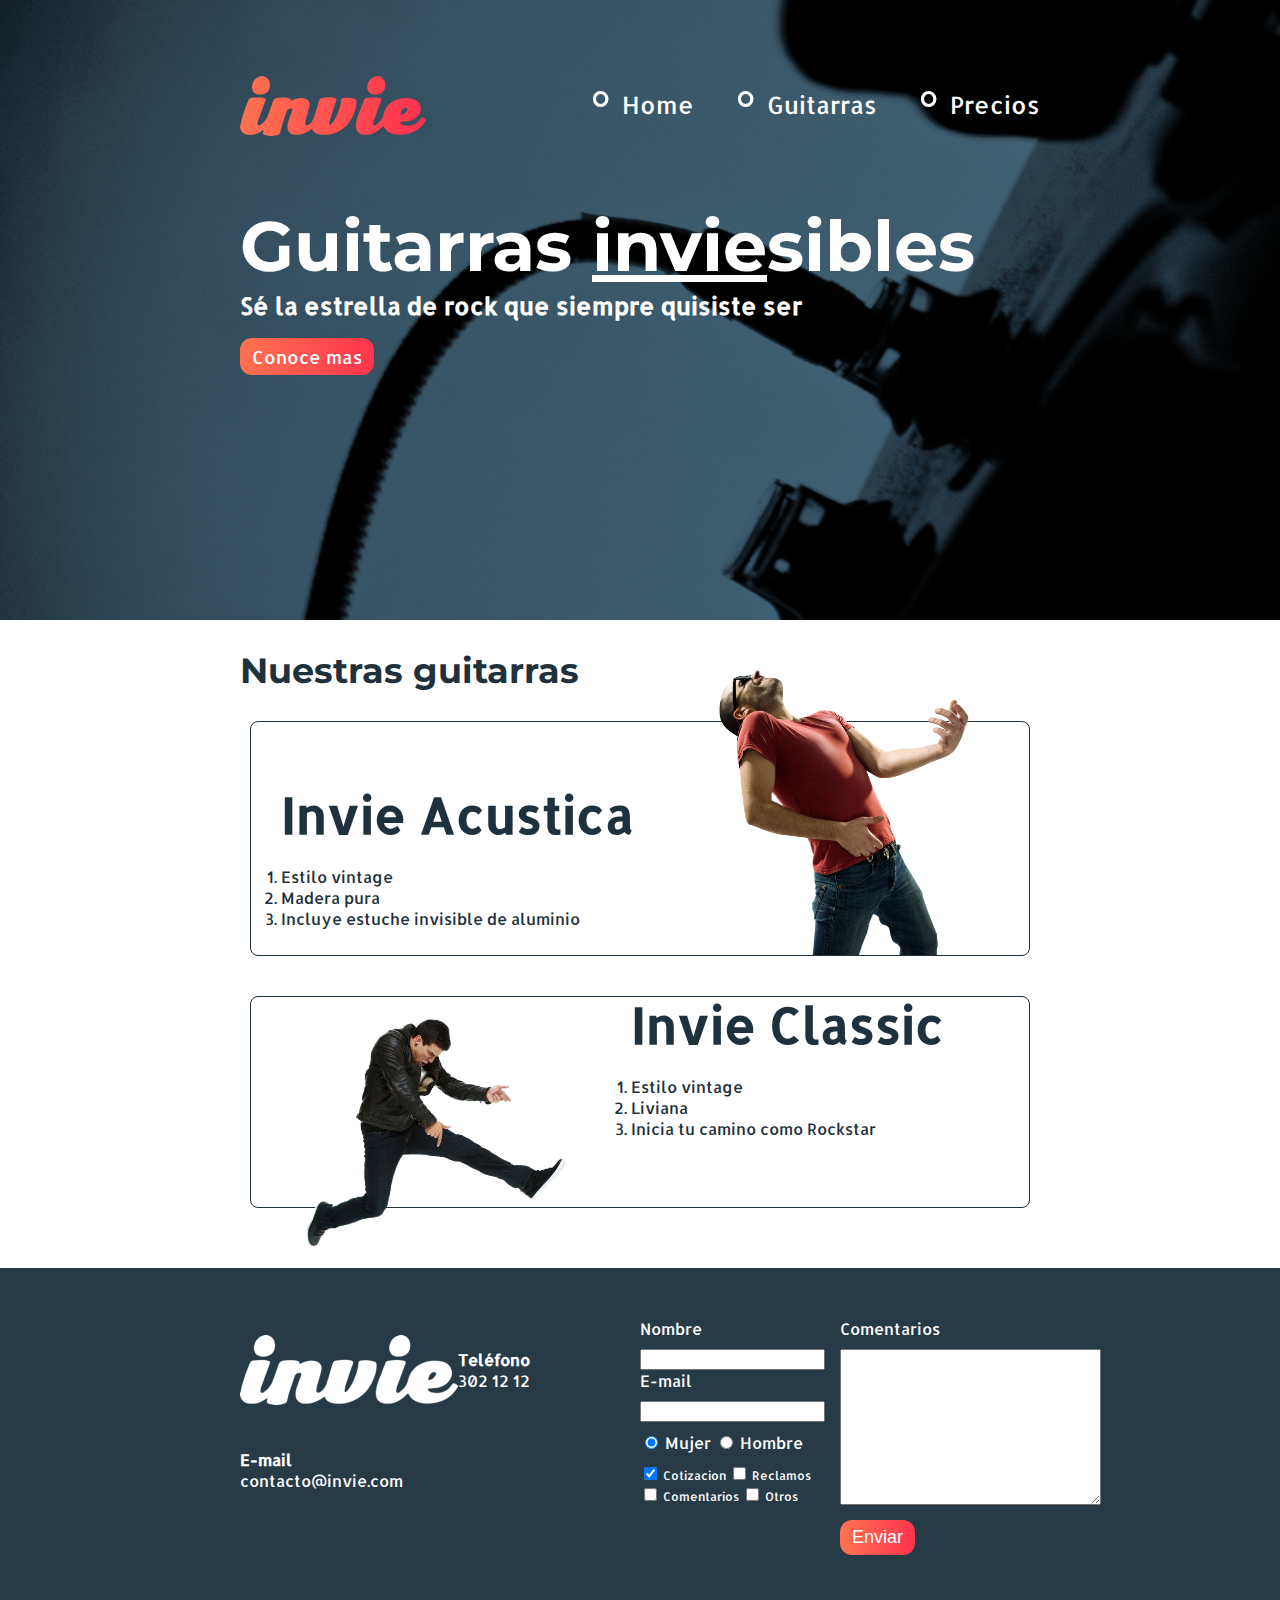
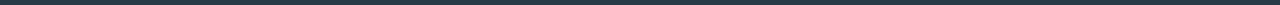
<file: index.html>
<!DOCTYPE html>
<html lang="en">
<head>
	<meta charset="UTF-8">
	<title>Invie - Tus mejores Guitarras!!</title>
	<link href="https://fonts.googleapis.com/css?family=Allerta|Montserrat:400,700" rel="stylesheet">
	<link rel="stylesheet" href="css/invie.css">
</head>
<body>

	<section id="portada" class="portada background"> <!-- Portada -->
		<header id="header" class="header contenedor">
			<!-- logotipo -->
			<figure class="logotipo">
				<img src="images/invie.png" width="186" height="60" alt="Invie logotipo">
			</figure>
			<!-- menu -->
			<nav class="menu">
				<ul>
					<li>
						<a href="index.html" > Home</a> 
					</li>
					<li>
						<a href="#guitarras" > Guitarras</a> 
					</li>
					<li>
						<a href="precios.html"> Precios</a>
					</li>
				</ul>
			</nav>
		</header>

		<div class="contenedor">
		<!-- titulo -->
			<h1 class="titulo">Guitarras <span>invie</span>sibles</h1>
		<!-- resumen -->
			<h3 class="title-a">Sé la estrella de rock que siempre quisiste ser</h3>
		<!-- boton -->

			<a class="button">Conoce mas</a>
		</div>
	</section> 

	<section id="guitarras" class="guitarras contenedor"> <!-- Guitarras-->
		<!-- título -->
		<h2>Nuestras guitarras</h2>
		<!-- guitarra 1 -->
		<article class="guitarra">

			<img class="right" src="images/invie-acustica.png" alt="Guitarra Invie Acustica" width="350" />

			<div class="contenedor-guitarra-a">
				<h3 class="title-b">Invie Acustica</h3>
				<ol>
					<li>Estilo vintage</li>
					<li>Madera pura</li>
					<li>Incluye estuche invisible de aluminio</li>
				</ol>
			</div>
			
		</article>
		
		<!-- guitarra 2 -->
		<article class="guitarra b">

			<img class="left" src="images/invie-classic.png" alt="Guitarra Invie Classic" width="350" />
			
			<div class="contenedor-guitarra-b">

				<h3 class="title-b">Invie Classic</h3>
				<ol>
					<li>Estilo vintage</li>
					<li>Liviana</li>
					<li>Inicia tu camino como Rockstar</li>
				</ol>
			</div>
		</article>

	</section>

	<footer class="footer">
		<div class="contenedor">
			<div class="contacto">
				<img src="images/invie-white.png" alt="Logotipo blanco" />
				<a href="tel:223021212">
					<strong>Teléfono</strong>
					<span>302 12 12</span>
				</a>
				<a href="mailto:contacto@invie.com">
					<strong>E-mail</strong>
					<span>contacto@invie.com</span>
				</a>
			</div>
			
			<form class="formulario">
				<div class="col1">
					<label for="nombre">Nombre</label>
					<input type="text" required id="nombre" name="nombre" />

					<label for="email">E-mail</label>
					<input type="email" required id="email" name="email"/>

					<div class="sexo">
						<label for="mujer">
							<input type="radio" id="mujer" name="sexo" value="mujer" checked  /> Mujer
						</label>

						<label for="hombre">
							<input type="radio" id="hombre" name="sexo" value="hombre" /> Hombre
						</label>
					</div>

					<div class="intereses">
						<label for="cotizacion">
							<input type="checkbox" id="cotizacion" name="intereses" value="Cotización" checked />	Cotizacion
						</label>

						<label for="reclamos">
							<input type="checkbox" id="reclamos" name="intereses" value="Reclamos" />	Reclamos
						</label>

						<label for="comentarios">
							<input type="checkbox" id="comentarios" name="intereses" value="Comentarios" />	Comentarios
						</label>

						<label for="otros">
							<input type="checkbox" id="otros" name="intereses" value="Otros" />	Otros
						</label>
						
					</div>	
				</div>
				
				
				<div class="col2">
					<label for="comentarios">Comentarios</label>
					<textarea name="comentarios" id="comentarios" cols="30" rows="10"></textarea>
					<input type="submit" class="button" value="Enviar" />
				</div>

				
			</form>	
		</div>
	</footer>

</body>
</html>
</file>
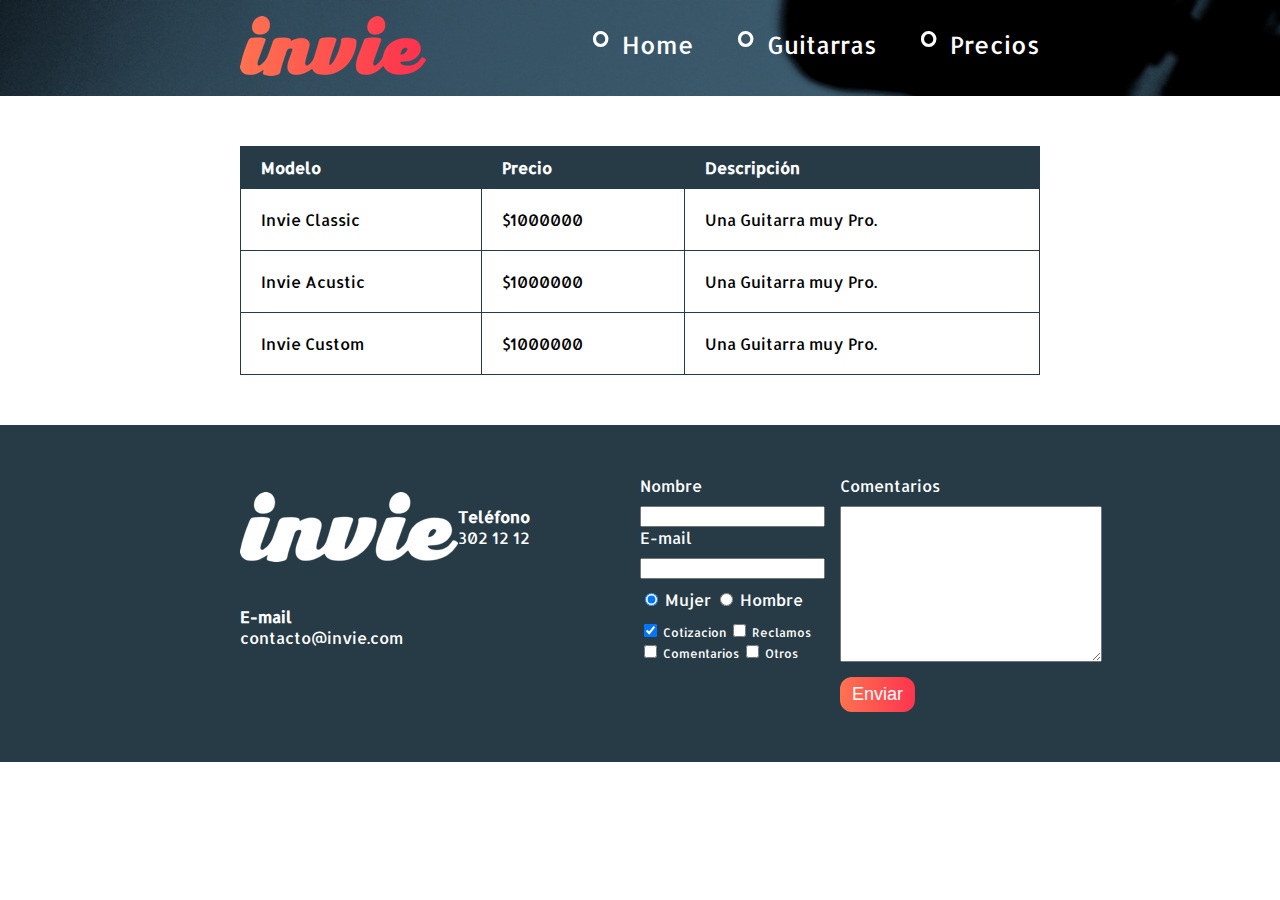
<file: precios.html>
<!DOCTYPE html>
<html lang="en">
<head>
	<meta charset="UTF-8">
	<title>Precios de tus mejores Guitarras!!</title>
	<link href="https://fonts.googleapis.com/css?family=Allerta|Montserrat:400,700" rel="stylesheet">
	<link rel="stylesheet" href="css/invie.css">
</head>
<body>	
	
	<header id="header" class="header background">
		<!-- logotipo -->
		<div class="contenedor">
			
			<figure class="logotipo">
				<img src="images/invie.png" width="186" height="60" alt="Invie logotipo">
			</figure>
			<!-- menu -->
			<nav class="menu">
				<ul>
					<li>
						<a href="index.html" >Home</a> 
					</li>
					<li>
						<a href="index.html#guitarras" >Guitarras</a> 
					</li>
					<li>
						<a href="precios.html">Precios</a>
					</li>
				</ul>
			</nav>
		</div>
	</header>

	<section class="table">
		<div class="contenedor">
			<table>
				<thead>
					<tr>
						<th>Modelo</th>
						<th>Precio</th>
						<th>Descripción</th>
					</tr>
				</thead>
				<tbody>
					<tr>
						<td>Invie Classic</td>
						<td>$1000000</td>
						<td>Una Guitarra muy Pro.</td>
					</tr>
					<tr>
						<td>Invie Acustic</td>
						<td>$1000000</td>
						<td>Una Guitarra muy Pro.</td>
					</tr>
					<tr>
						<td>Invie Custom</td>
						<td>$1000000</td>
						<td>Una Guitarra muy Pro.</td>
					</tr>
				</tbody>
			</table>
		</div>
		
	</section>


	<footer class="footer">
	<div class="contenedor">
		<div class="contacto">
			<img src="images/invie-white.png" alt="Logotipo blanco" />
			<a href="tel:223021212">
				<strong>Teléfono</strong>
				<span>302 12 12</span>
			</a>
			<a href="mailto:contacto@invie.com">
				<strong>E-mail</strong>
				<span>contacto@invie.com</span>
			</a>
		</div>
		
		<form class="formulario">
			<div class="col1">
				<label for="nombre">Nombre</label>
				<input type="text" required id="nombre" name="nombre" />

				<label for="email">E-mail</label>
				<input type="email" required id="email" name="email"/>

				<div class="sexo">
					<label for="mujer">
						<input type="radio" id="mujer" name="sexo" value="mujer" checked  /> Mujer
					</label>

					<label for="hombre">
						<input type="radio" id="hombre" name="sexo" value="hombre" /> Hombre
					</label>
				</div>

				<div class="intereses">
					<label for="cotizacion">
						<input type="checkbox" id="cotizacion" name="intereses" value="Cotización" checked />	Cotizacion
					</label>

					<label for="reclamos">
						<input type="checkbox" id="reclamos" name="intereses" value="Reclamos" />	Reclamos
					</label>

					<label for="comentarios">
						<input type="checkbox" id="comentarios" name="intereses" value="Comentarios" />	Comentarios
					</label>

					<label for="otros">
						<input type="checkbox" id="otros" name="intereses" value="Otros" />	Otros
					</label>
					
				</div>	
			</div>
			
			
			<div class="col2">
				<label for="comentarios">Comentarios</label>
				<textarea name="comentarios" id="comentarios" cols="30" rows="10"></textarea>
				<input type="submit" class="button" value="Enviar" />
			</div>

				
			</form>	
		</div>
	</footer>

</body>

</html>
</file>
<file: css/invie.css>
/*selector universal*/
/** {
	border: 1px solid red;
}*/

/*selector de etiqueta*/
/*header {
	background-color: pink;
}

section {
	background-color: purple;
}*/

/*selector descendente*/
/*article h3 {
	color: green;
}*/

/*selector de clase*/
/*.title-a {
	background-color: yellow;	
}

.title-b {
	background-color: salmon; 
}*/

/*selector de id*/

/*#header {
	border: 3px solid black;
}

#portada {
	border: 3px solid orange;
}

#guitarra {
	border: 3px solid aquamarine;
}*/

/*font-family: 'Allerta', sans-serif;*/

body {
	font-family: 'Allerta', sans-serif;
	margin: 0;
}

input, textarea{
	outline: 0;	
}
input:focus, textarea:focus{
	background-color: lightgray;	
}

table{
	width: 100%;
}

th{
	background-color: #273b47;
	color: white;
	padding: 10px 20px;
	text-align: left;
}

td{
	padding: 20px;
}

table, td, th{
	border: 1px solid #273b47;
	border-collapse: collapse;
}



.background{
	background-image: url('../images/background.png');
	background-size: cover;
}

.button {
	background-color: #fd324e;
	border-radius: 12px;
	border: none;
	color: white;
	cursor: pointer;
	padding: 7px 12px;
	font-size: 18px;
	background: linear-gradient(to left, #fe344e, #ff7250);
	text-decoration: none;
}

.contenedor {
	width: 800px;
	margin: auto;
	position: relative;
}

.contenedor-guitarra-a {
	margin-right: 370px;
	padding-left: 20px;
}

.contenedor-guitarra-b {
	margin-left: 370px;
	position: relative;
	bottom: 90px;
}

.header {
	position: relative;
}

.right {
	float: right;
	position: relative;
	top: -127px;
}

.titulo {
	font-family: 'Montserrat', sans-serif;
	font-size: 70px;
	line-height: 40px;
	margin-top: 70px;
	margin-bottom: 0;
}

.titulo span{
	text-decoration: underline;
}

.title-a {
	font-size: 24px;
}

.title-b {
	font-size: 50px;
	margin-bottom: 20px;
}

.guitarras {
	color: #1F313C;
	margin-bottom: 60px;
}

.guitarras h2 {
	font-family: 'Montserrat', sans-serif;
	font-size: 35px;
}

.guitarra {
	margin: 10px 10px 40px 10px;
	padding: 10px;
	/*overflow: hidden;*/
	border: 1px solid #1F313C;
	border-radius: 8px;
}

.guitarra ol {
	padding: 0;
}

.guitarra.b{
	height: 190px;
}

.left{
	float: left;
	position: relative;
}

.logotipo {
	display: inline-block;
	margin-left: 0;
}

.menu {
	font-size: 24px;
	display: inline-block;
	position: absolute;
	right: 0;
}

.menu li {
	display: inline-block;
	margin-left: 30px;
}

.menu a {
	color: white;
	text-decoration: none;
}

.portada {
	color: white;
	padding: 60px;
	margin: auto;
	height: 500px;
}

.portada button {
	margin-bottom: 70px;
}

.table {
	margin: 50px 0;
}

.footer {
	background-color: #273b47;
	padding: 50px 10px;
}

.footer .contenedor {
	display: flex;
	justify-content: space-between;
}

.contacto {
	display: flex;
	width: 300px;
	flex-wrap: wrap;
	align-items: center;
	height: 200px;
}

.contacto img {
	display: block;
}

.contacto strong {
	display: block;
}

.contacto a {
	color: white;
	text-decoration: none;
	margin: 10px 10px 10px 0;
}

.col1, .col2 {
	display: flex;
	flex-direction: column;
}

.formulario {
	display: flex;
	width: 400px;
	color: white;
}

.col1 {
	margin-right: 15px;
}

.col2 {
	align-items: flex-start;
}

.col2 .button{
	margin-top: 15px;
}

.intereses label{
	font-size: 12px;
}

.formulario label, .sexo, .intereses {
	margin-bottom: 10px;
}

.sexo {
	margin-top: 10px;
}

/*Pseudoelementos*/
.menu li:before{
	content: '∘';
	color: white;
	font-size: 50px;
	line-height: 20px;
}
</file>
